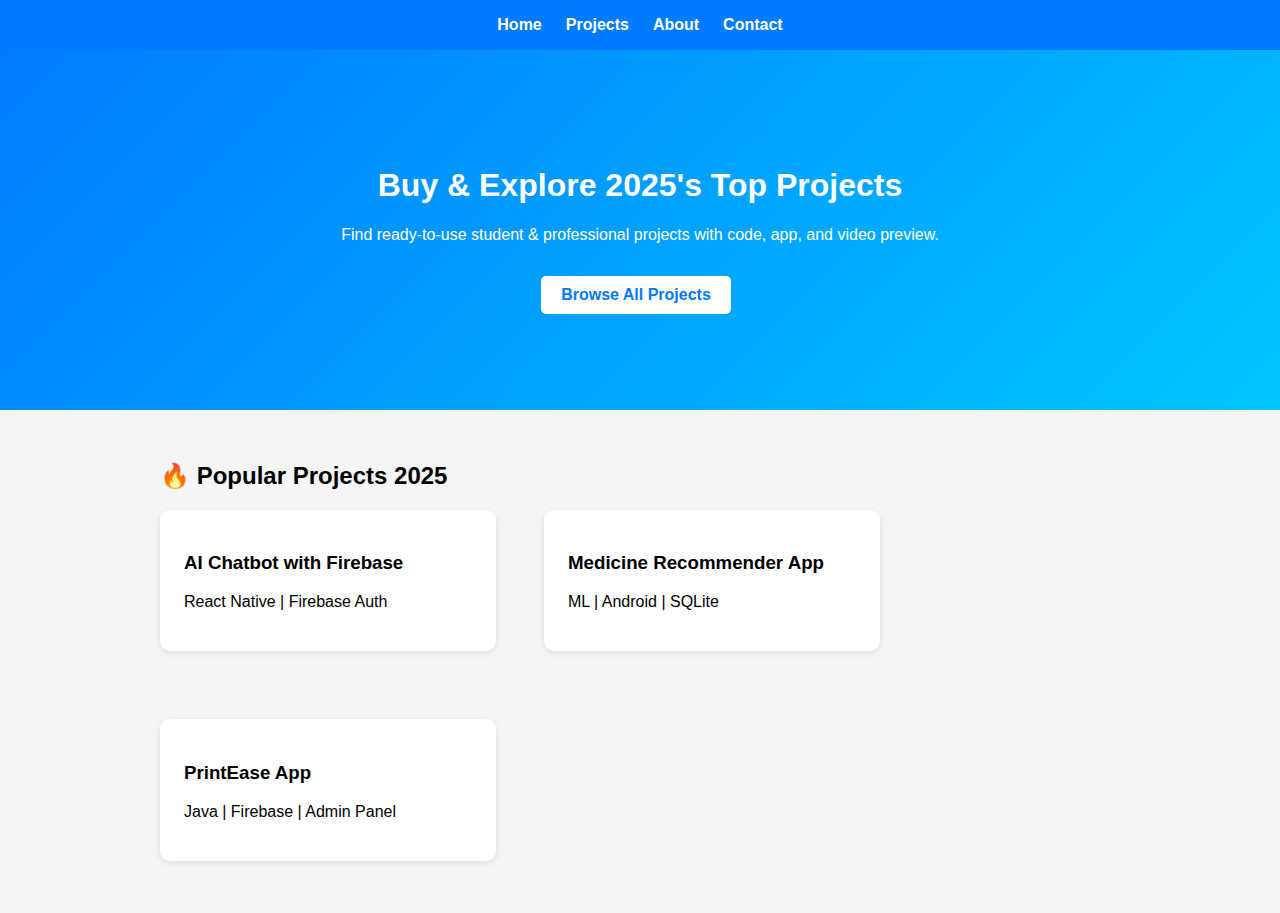
<file: index.html>
<!DOCTYPE html>
<html lang="en">
<head>
  <meta charset="UTF-8" />
  <meta name="viewport" content="width=device-width, initial-scale=1.0"/>
  <title>Home | Project Store</title>
  <link rel="stylesheet" href="style.css" />
</head>
<body>
  <nav>
    <a href="index.html">Home</a>
    <a href="projects.html">Projects</a>
    <a href="about.html">About</a>
    <a href="contact.html">Contact</a>
  </nav>

  <!-- Hero Section -->
  <section class="hero">
    <div class="container">
      <h1>Buy & Explore 2025's Top Projects</h1>
      <p>Find ready-to-use student & professional projects with code, app, and video preview.</p>
      <a href="projects.html" class="btn">Browse All Projects</a>
    </div>
  </section>

  <!-- Popular Projects -->
  <section class="popular-projects">
    <div class="container">
      <h2>🔥 Popular Projects 2025</h2>
      <div class="project-cards">
        <div class="card">
          <h3>AI Chatbot with Firebase</h3>
          <p>React Native | Firebase Auth</p>
        </div>
        <div class="card">
          <h3>Medicine Recommender App</h3>
          <p>ML | Android | SQLite</p>
        </div>
        <div class="card">
          <h3>PrintEase App</h3>
          <p>Java | Firebase | Admin Panel</p>
        </div>
      </div>
    </div>
  </section>
</body>
</html>
</file>
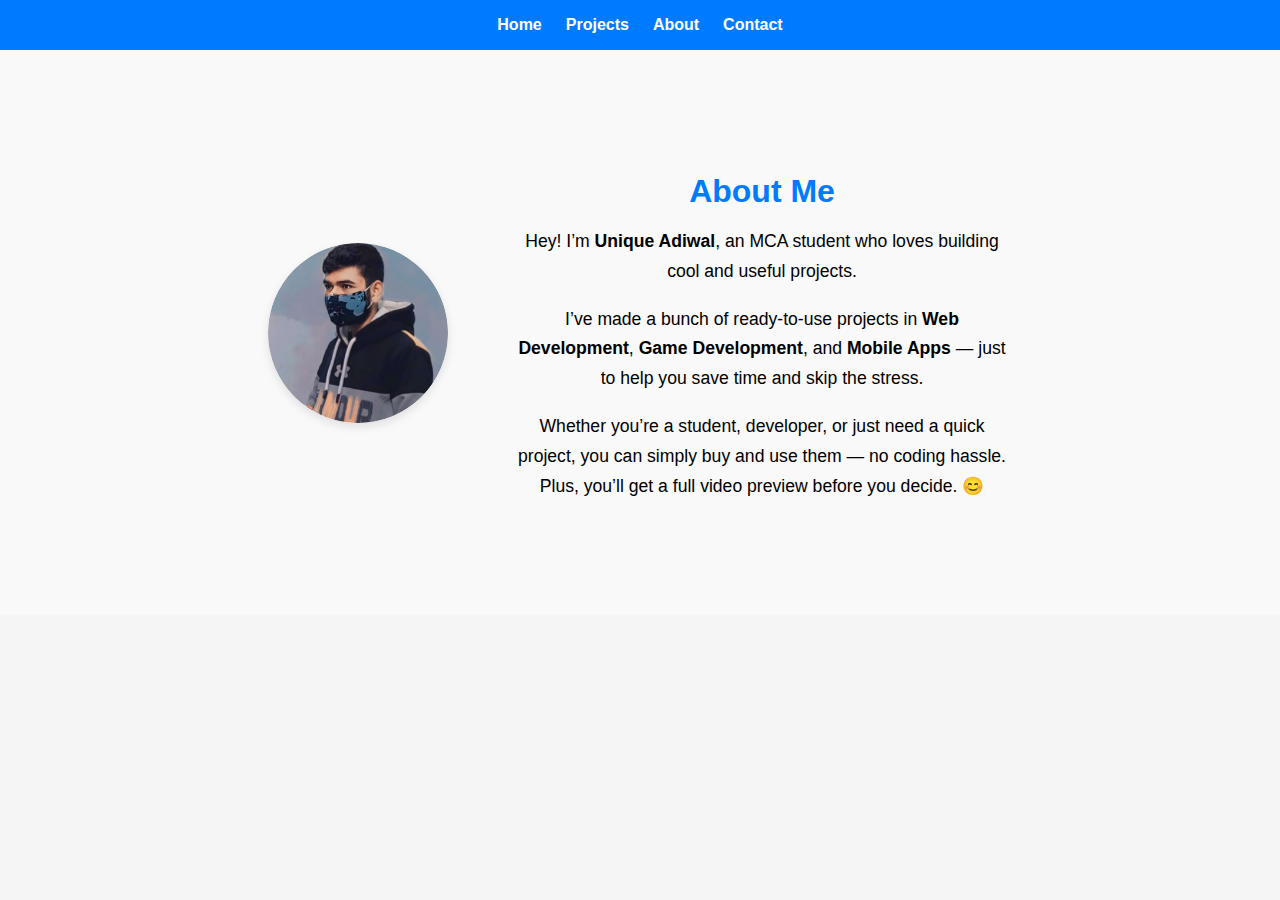
<file: about.html>
<!DOCTYPE html>
<html lang="en">
<head>
  <meta charset="UTF-8" />
  <meta name="viewport" content="width=device-width, initial-scale=1.0"/>
  <title>About | Project Store</title>
  <link rel="stylesheet" href="style.css" />
</head>
<body>
  <nav>
    <a href="index.html">Home</a>
    <a href="projects.html">Projects</a>
    <a href="about.html">About</a>
    <a href="contact.html">Contact</a>
  </nav>

  <section class="about-section">
    <div class="container about-container">
      <img src="gagann - Copy.png" alt="Owner Photo" class="owner-photo" />

      <div class="about-info">
      <h2>About Me</h2>
      <p>Hey! I’m <strong>Unique Adiwal</strong>, an MCA student who loves building cool and useful projects.</p>
      <p>I’ve made a bunch of ready-to-use projects in <strong>Web Development</strong>, <strong>Game Development</strong>, and <strong>Mobile Apps</strong> — just to help you save time and skip the stress.</p>
      <p>Whether you’re a student, developer, or just need a quick project, you can simply buy and use them — no coding hassle. Plus, you’ll get a full video preview before you decide. 😊</p>
      </div>

    </div>
  </section>
</body>
</html>
</file>
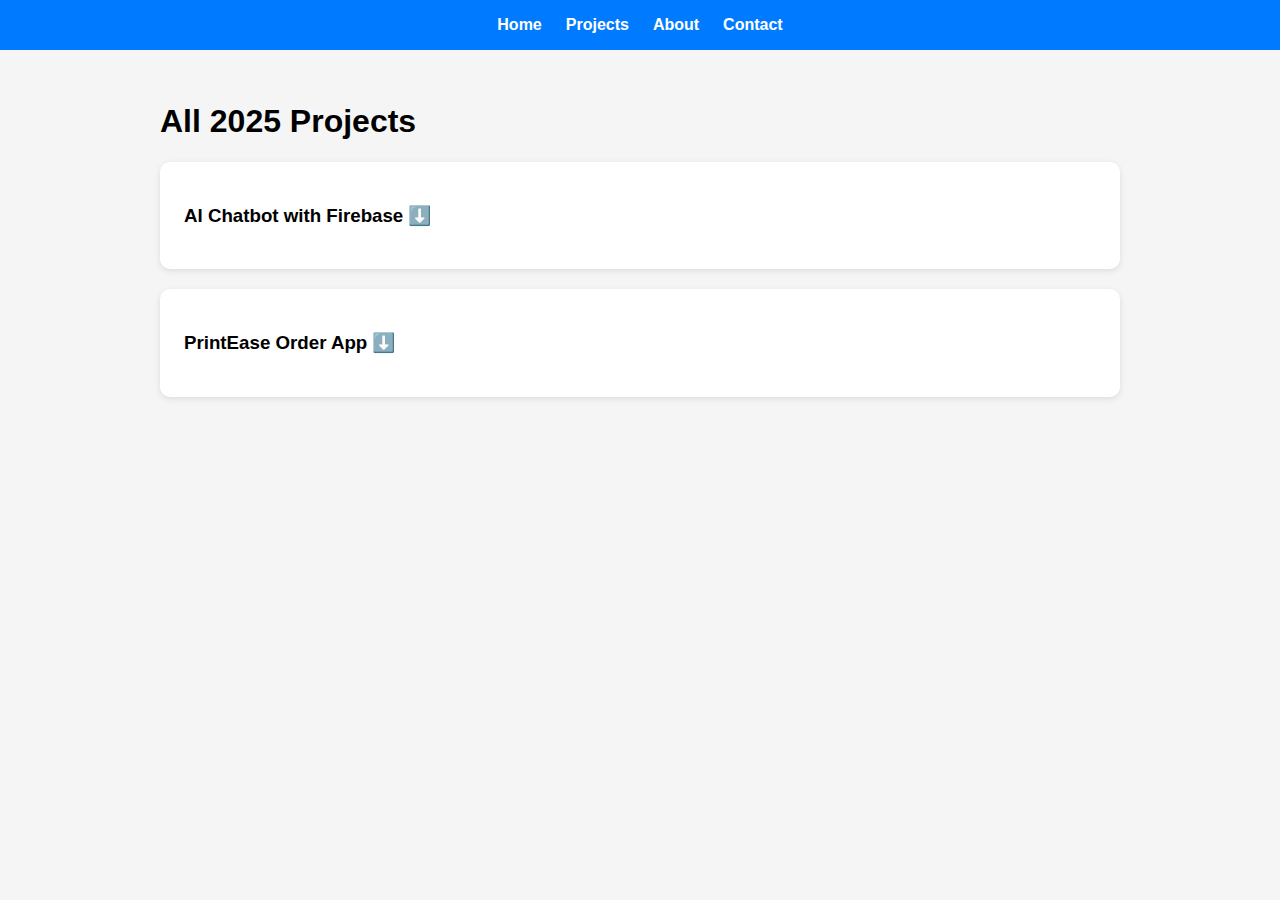
<file: projects.html>
<!DOCTYPE html>
<html lang="en">
<head>
  <meta charset="UTF-8" />
  <meta name="viewport" content="width=device-width, initial-scale=1.0"/>
  <title>All Projects</title>
  <link rel="stylesheet" href="style.css" />
</head>
<body>
  <nav>
    <a href="index.html">Home</a>
    <a href="projects.html">Projects</a>
    <a href="about.html">About</a>
    <a href="contact.html">Contact</a>
  </nav>

  <div class="container">
    <h1>All 2025 Projects</h1>

    <div class="card dropdown">
      <h3 onclick="toggleDropdown(this)">AI Chatbot with Firebase ⬇️</h3>
      <div class="dropdown-content">
        <p><strong>Description:</strong> Smart chatbot using Firebase & Dialogflow</p>
        <a href="https://video-link.com" target="_blank" class="btn">🎬 Video Preview</a>
        <a href="pay.html" class="btn">💳 Pay Now</a>
        <a href="apk-link.apk" class="btn">📥 Download App</a>
      </div>
    </div>

    <div class="card dropdown">
      <h3 onclick="toggleDropdown(this)">PrintEase Order App ⬇️</h3>
      <div class="dropdown-content">
        <p><strong>Description:</strong> Complete Photostat order management system</p>
        <a href="https://preview.com" class="btn">🎬 Video Preview</a>
        <a href="pay.html" class="btn">💳 Pay Now</a>
        <a href="https://download.com/apk" class="btn">📥 Download App</a>
      </div>
    </div>
  </div>

  <script>
    function toggleDropdown(elem) {
      const content = elem.nextElementSibling;
      content.style.display = content.style.display === "block" ? "none" : "block";
    }
  </script>
</body>
</html>
</file>
<file: style.css>
body {
  font-family: 'Segoe UI', sans-serif;
  margin: 0;
  background: #f5f5f5;
}

nav {
  background: #007bff;
  padding: 1rem;
  display: flex;
  justify-content: center;
  gap: 1.5rem;
  position: sticky;
  top: 0;
  z-index: 999;
}

nav a {
  color: white;
  text-decoration: none;
  font-weight: bold;
}

.container {
  max-width: 960px;
  margin: auto;
  padding: 2rem;
}


/* Hero */
.hero {
  background: linear-gradient(135deg, #007bff, #00c6ff);
  color: white;
  padding: 4rem 2rem;
  text-align: center;
}

.hero .btn {
  margin-top: 1rem;
  padding: 10px 20px;
  background: white;
  color: #007bff;
  border: none;
  border-radius: 5px;
  font-weight: bold;
  cursor: pointer;
  text-decoration: none;
}

/* Cards */
.project-cards {
  display: flex;
  flex-direction: column;
  gap: 1rem;
}

.card {
  background: white;
  padding: 1.5rem;
  margin-block-end: 20px;
  border-radius: 10px;
  box-shadow: 0 2px 6px rgba(0,0,0,0.1);
}

/* Desktop View - 3rem gap between cards */
@media (min-width: 700px) {
  .project-cards {
    flex-direction: row;
    flex-wrap: wrap;
    gap: 3rem;
  }

  .project-cards .card {
    width: calc(33.333% - 2rem);
  }
}

/* Dropdown Cards */
.dropdown h3 {
  cursor: pointer;
}

.dropdown-content {
  display: none;
  margin-top: 1rem;
}

.btn {
  display: inline-block;
  margin: 0.5rem 0.5rem 0 0;
  padding: 10px 15px;
  background: #007bff;
  color: white;
  text-decoration: none;
  border-radius: 5px;
}

/* Footer */
footer {
  background: #007bff;
  color: white;
  text-align: center;
  padding: 1.5rem;
  font-size: 1rem;
  margin-top: 4rem;
}

/* About Section */
.about-section {
  background-color: #f9f9f9;
  padding: 4rem 2rem;
}

.about-container {
  display: flex;
  flex-direction: column;
  align-items: center;
  gap: 2rem;
}

.owner-photo {
  width: 180px;
  height: 180px;
  border-radius: 50%;
  object-fit: cover;
  box-shadow: 0 4px 10px rgba(0,0,0,0.1);
}

.about-info {
  max-width: 600px;
  text-align: center;
}

.about-info h2 {
  font-size: 2rem;
  margin-bottom: 1rem;
  color: #007bff;
}

.about-info p {
  font-size: 1.1rem;
  line-height: 1.7;
}

@media (min-width: 768px) {
  .about-container {
    flex-direction: row;
    justify-content: center;
    align-items: center;
    text-align: left;
  }

  .about-info {
    max-width: 500px;
    padding-left: 2rem;
  }
}

/* Contact Page */
.contact-section {
  padding: 3rem 2rem;
}

.contact-card {
  max-width: 600px;
  margin: auto;
  background: white;
  padding: 2rem;
  border-radius: 10px;
  box-shadow: 0 4px 10px rgba(0,0,0,0.1);
}

.contact-card h3 {
  margin-bottom: 2rem;
  color: #007bff;
  text-align: center;
  font-size: 1.8rem;
}

.contact-links {
  display: flex;
  flex-direction: column;
  gap: 1.5rem;
}

.contact-links a {
  display: flex;
  align-items: center;
  text-decoration: none;
  color: #333;
  font-weight: 500;
  font-size: 1rem;
  padding: 1rem;
  border: 1px solid #eee;
  border-radius: 8px;
  background: #f9f9f9;
  transition: background 0.3s ease, color 0.3s ease;
}

.contact-links a:hover {
  color: #007bff;
  background: #eef6ff;
}

.contact-links img {
  width: 32px;
  height: 32px;
  margin-right: 12px;
}

/* Media Query for larger screens */
@media (min-width: 768px) {
  .contact-section {
    padding: 4rem 2rem;
  }

  .contact-card {
    padding: 2.5rem 3rem;
  }

  .contact-card h3 {
    font-size: 2rem;
  }

  .contact-links a {
    font-size: 1.1rem;
    padding: 1.2rem;
  }

  .contact-links img {
    width: 36px;
    height: 36px;
    margin-right: 16px;
  }
}
</file>
